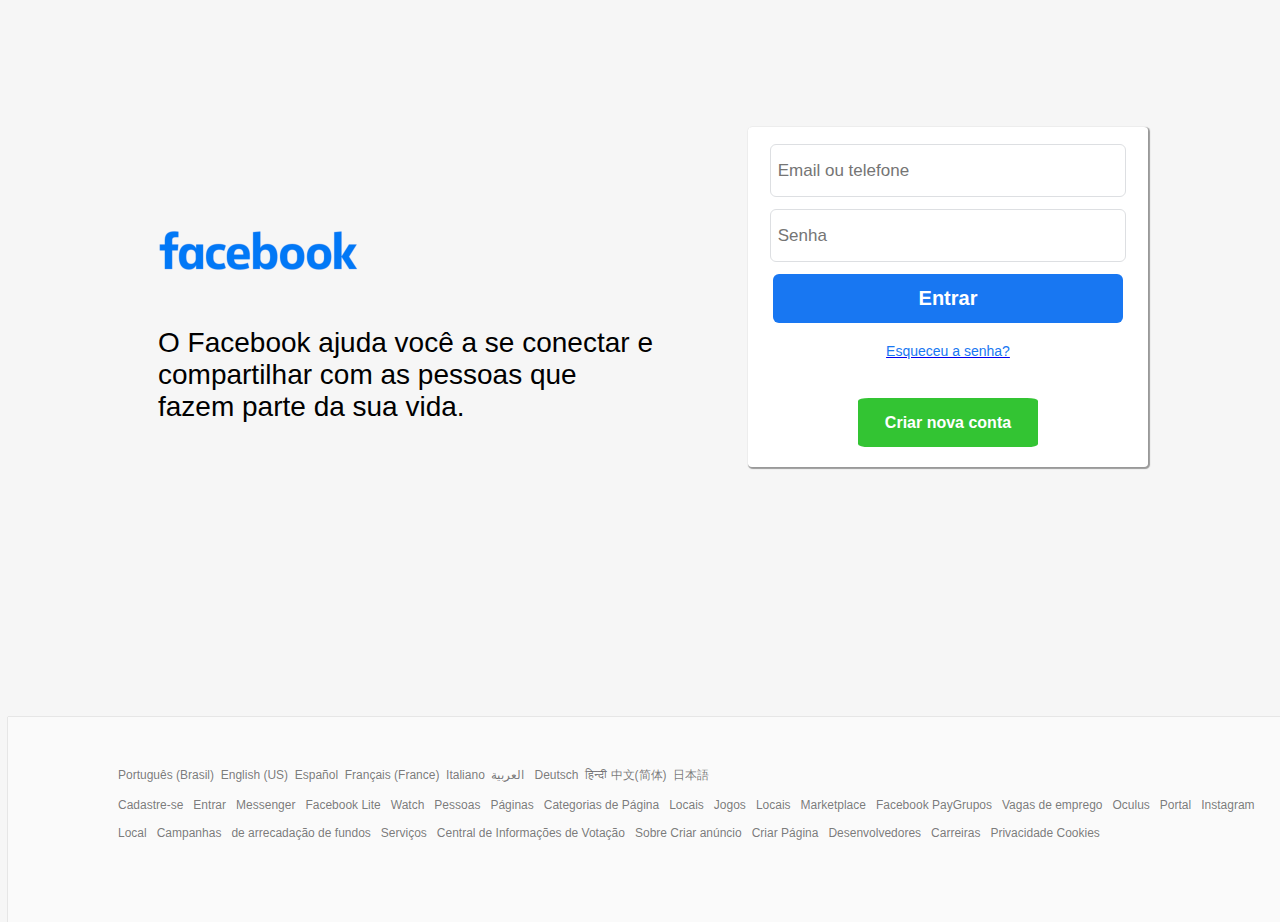
<file: index.html>
<!DOCTYPE html>
<html lang="pt-br">
<head>
	<meta charset="UTF-8">
	<meta http-equiv="X-UA-Compatible" content="IE=edge">
	<meta name="viewport" content="width=device-width, initial-scale=1.0">
	<link rel="stylesheet" href="style.css">
    <link rel="shortcut icon" href="facebook2.ico" type="image/x-icon">
	<title>Facebook - Entre ou Cadastre-se</title>
</head>
<body>
     

	<div id="principal">
		
		<div id="facebook">

	        <div>
			    <img src="Imagens/facebook-logo-200.png" alt="">
		   </div>

			<h2>O Facebook ajuda você a se conectar e compartilhar com as pessoas que fazem parte da sua vida.</h2>
			
			<div id="menu-entrar">
				<input id="email" type="text" id="email" placeholder=" Email ou telefone" autocomplete="off">
				<input id="senha" type="password" id="senha" placeholder=" Senha"> <br>
				<button id="entrar" value="entrar">Entrar</button>
				<a href="pag2.html" rel="next" target="_self"><p id="esqueceu">Esqueceu a senha?</p></a>
				<a href="pag3.html" rel="next" target="_self"><button id="novaconta">Criar nova conta</button></a>
			</div>

		</div>

	</div>

	<footer>
		<p id="letras-rodape">Português (Brasil)&nbsp; English (US)&nbsp;  Español&nbsp;  Français (France)&nbsp;  Italiano&nbsp;  العربية &nbsp; Deutsch&nbsp;  हिन्दी 中文(简体)&nbsp;  日本語 <br><br> Cadastre-se&nbsp;&nbsp; Entrar&nbsp;&nbsp; Messenger&nbsp;&nbsp; Facebook Lite&nbsp;&nbsp; Watch&nbsp;&nbsp; Pessoas&nbsp;&nbsp; Páginas&nbsp;&nbsp; Categorias de Página&nbsp;&nbsp; Locais&nbsp;&nbsp; Jogos &nbsp;&nbsp;Locais&nbsp;&nbsp; Marketplace&nbsp;&nbsp; Facebook PayGrupos&nbsp;&nbsp; Vagas de emprego&nbsp;&nbsp; Oculus&nbsp;&nbsp; Portal&nbsp;&nbsp; Instagram&nbsp;&nbsp;<br><br> Local&nbsp;&nbsp; Campanhas&nbsp;&nbsp; de arrecadação de fundos&nbsp;&nbsp; Serviços&nbsp;&nbsp; Central de Informações de Votação&nbsp;&nbsp; Sobre Criar anúncio&nbsp;&nbsp; Criar Página&nbsp;&nbsp; Desenvolvedores&nbsp;&nbsp; Carreiras&nbsp;&nbsp; Privacidade Cookies</p>
	</footer>

</body>
</html>
</file>
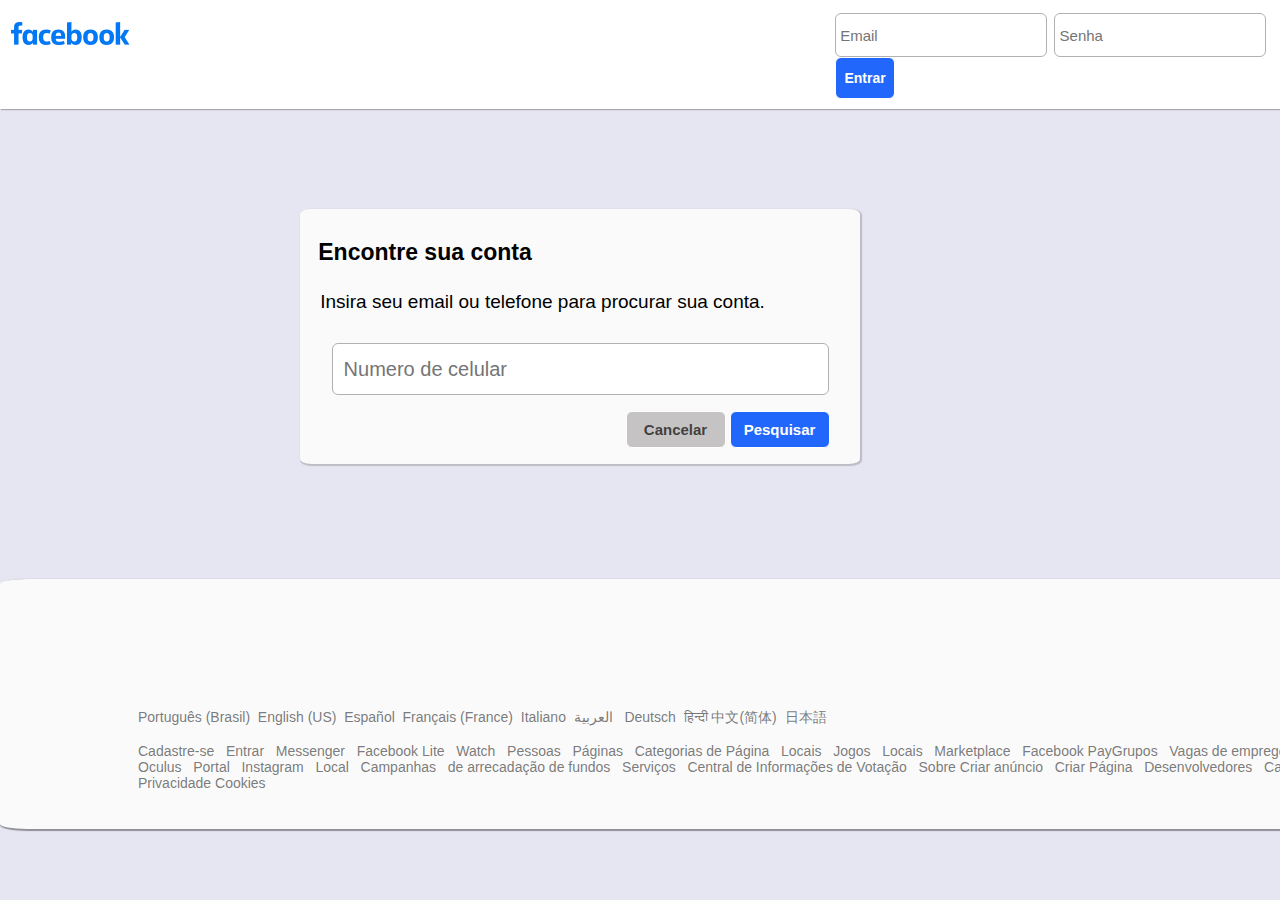
<file: pag2.html>
<!DOCTYPE html>
<html lang="pt-br">
<head>
	<meta charset="UTF-8">
	<meta http-equiv="X-UA-Compatible" content="IE=edge">
	<meta name="viewport" content="width=device-width, initial-scale=1.0">
	<link rel="stylesheet" href="style2.css">
	<link rel="shortcut icon" href="facebook2.ico" type="image/x-icon">
	<title>Esqueceu a senha?</title>              <!--Comentario em HTML5-->
</head>
<body>
    
	<div id="barra-branca">

		<div id="facebook-logo">
	    <img src="Imagens/Facebook-Logo-1.png" alt="">
		</div>

	        <div id="email-senha">
		        <input id="email" type="text" id="email" placeholder=" Email" autocomplete="off">
		        <input id="senha" type="password" id="senha" placeholder=" Senha">
		        <button id="entrar" value="entrar">Entrar</button>
			</div>

	</div>
    
    <div id="encontrar-senha">
		<p id="encontre">Encontre sua conta</p>
		<p id="insira">Insira seu email ou telefone para procurar sua conta.</p>
		<input id="numero" type="text" id="numero" placeholder="  Numero de celular" autocomplete="off"> <br>
		<button id="cancelar" value="cancelar">Cancelar</button>
		<button id="pesquisar" value="pesquisar">Pesquisar</button>	  
	</div>
  
	<footer>
		<p id="letras-rodape">Português (Brasil)&nbsp; English (US)&nbsp;  Español&nbsp;  Français (France)&nbsp;  Italiano&nbsp;  العربية &nbsp; Deutsch&nbsp;  हिन्दी 中文(简体)&nbsp;  日本語 <br><br> Cadastre-se&nbsp;&nbsp; Entrar&nbsp;&nbsp; Messenger&nbsp;&nbsp; Facebook Lite&nbsp;&nbsp; Watch&nbsp;&nbsp; Pessoas&nbsp;&nbsp; Páginas&nbsp;&nbsp; Categorias de Página&nbsp;&nbsp; Locais&nbsp;&nbsp; Jogos &nbsp;&nbsp;Locais&nbsp;&nbsp; Marketplace&nbsp;&nbsp; Facebook PayGrupos&nbsp;&nbsp; Vagas de emprego&nbsp;&nbsp; Oculus&nbsp;&nbsp; Portal&nbsp;&nbsp; Instagram&nbsp;&nbsp; Local&nbsp;&nbsp; Campanhas&nbsp;&nbsp; de arrecadação de fundos&nbsp;&nbsp; Serviços&nbsp;&nbsp; Central de Informações de Votação&nbsp;&nbsp; Sobre Criar anúncio&nbsp;&nbsp; Criar Página&nbsp;&nbsp; Desenvolvedores&nbsp;&nbsp; Carreiras&nbsp;&nbsp; Privacidade Cookies</p>
	</footer>



</body>
</html>
</file>
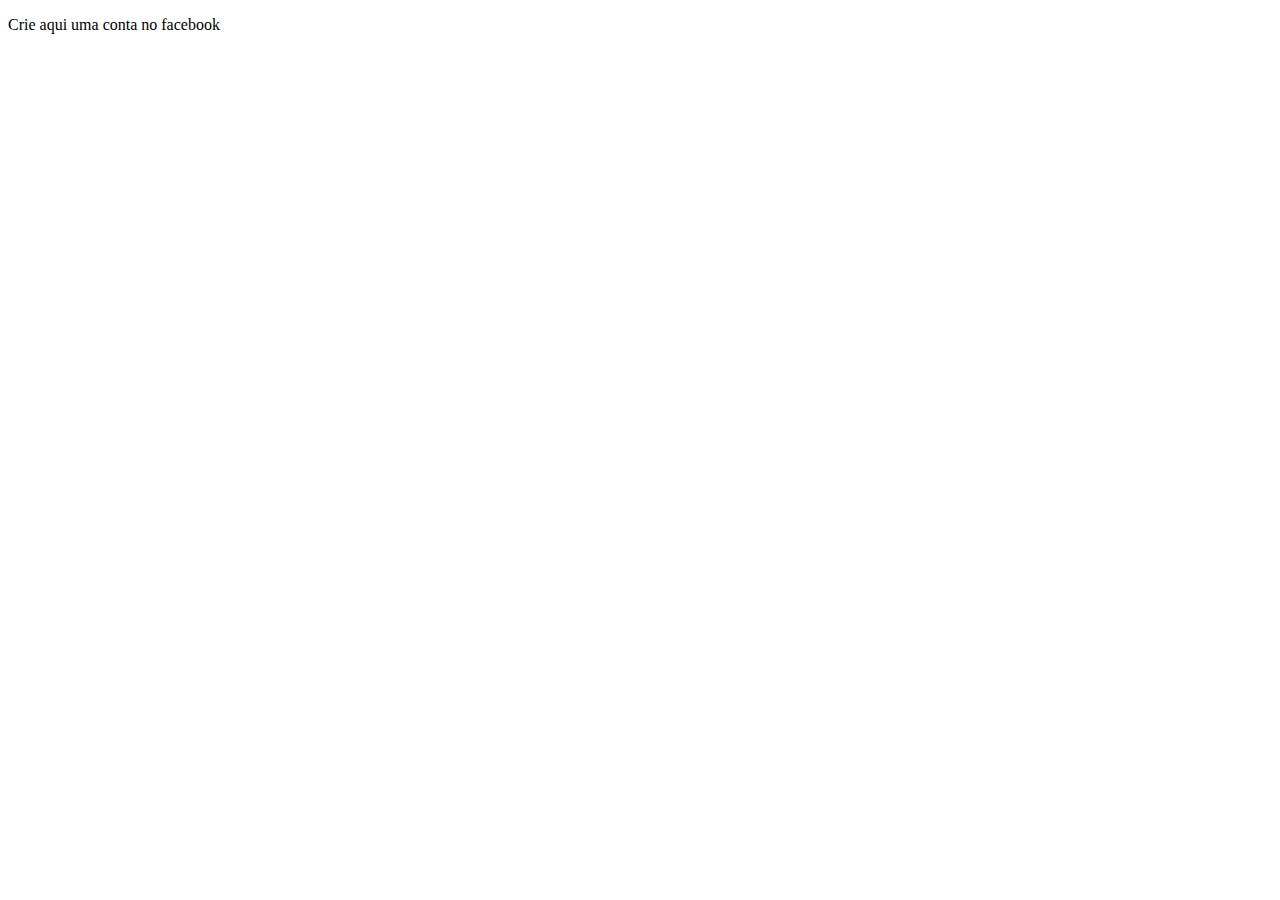
<file: pag3.html>
<!DOCTYPE html>
<html lang="en">
<head>
	<meta charset="UTF-8">
	<meta http-equiv="X-UA-Compatible" content="IE=edge">
	<meta name="viewport" content="width=device-width, initial-scale=1.0">
	<title>Criar nova conta</title>
</head>
<body>
	<p>Crie aqui uma conta no facebook</p>
</body>
</html>
</file>
<file: style.css>
body{
	
	background-color: rgba(240, 240, 240, 0.603); 
	
}

#principal{
	width: 1400px;
}


#facebook{
	width: 1300px;
}

#facebook img{
	font-family: Arial, Helvetica, sans-serif;
	color: rgb(36, 104, 231);
	font-size: 40pt;
	margin-top: 180px;
	margin-left: 150px;
}

#principal #facebook h2{
	float: left;
	font-family: Arial, Helvetica, sans-serif;
	font-size: 28px;
	margin-left: 150px;
	margin-top: 10px;
	font-weight: normal;
	line-height: 32px;
	width: 500px;
}


   #menu-entrar{
	float: right;
	margin-top: -190px;
	margin-right: 160px;
	display: block;
	text-align: center;
	background-color: white;
	width: 400px;
	height: 340px;
	box-shadow: 1px 1px 1px 1px rgb(0, 0, 0, 0.377);
	border-radius: 1%;
}

#email{
	width: 350px;
	height: 49px;
	font-size: 17px;
	border-radius: 6px;
	border: solid 1px #dddfe2;
	margin-top: 17px;
}

#senha{
	width: 350px;
	height: 49px;
	font-size: 17px;
	border-radius: 6px;
	border: solid 1px #dddfe2;
	margin-top: 12px;
}

#entrar{
	width: 350px;
	height: 49.13px;
	font-size: 20px;
	border-radius: 6px;
	border: solid 0.5px rgba(0, 0, 0, 0.438);
	background-color: #1877f2;
	border: none;
	color: white;
	font-family: Arial, Helvetica, sans-serif;
	margin-top: 12px;

}

p{
	color: #1877f2;
	font-family: Arial, Helvetica, sans-serif;
	border-bottom: #dddfe2;
}

#novaconta{
	background-color: rgb(51, 196, 51);
	border: none;
	border-radius: 6%;
	color: white;
	width: 180px;
	height: 49.13px;
	font-size: 16px;
	font-family: Arial, Helvetica, sans-serif;
	font-weight: 700;
	margin-top: 25px;
}

footer {
	float: right;
	margin-top: 400px;
	margin-right: 460px;
	display: block;
	text-align: left;
	position: absolute;
	background-color: rgb(250, 250, 250);
    width: 1400px;
	height: 205px;
	box-shadow: 1px 1px 1px 1px rgb(0, 0, 0, 0.377);
	
}

/*letras do rodapé*/
#letras-rodape {
	margin-left: 110px;
	margin-top: 50px;
	font-family: Arial, Helvetica, sans-serif;
	font-size: 12px;
	color: rgba(95, 95, 95, 0.829);

}

#entrar {
   font-weight: 700;
}

#esqueceu {
	margin-top: 20px;
	font-size: 14px;
}
</file>
<file: style2.css>
*{
	margin: 0;                     /*Comentario em CSS3*/
	padding: 0;
	}

body{
	background-color: rgba(212, 213, 233, 0.603);
}	


/*Bara branca com logo, email e senha*/
#barra-branca{
	font-family: Arial, Helvetica, sans-serif;
	color: rgb(34, 103, 252);
	font-size: 20pt;
	margin-top: 5px;
	margin-left: 150px;
	margin: 0 auto;
	background-color: rgb(255, 255, 255);
	box-shadow: 1px 1px 1px 0px rgba(65, 63, 63, 0.377);
	padding: 10px;
	padding-right: 13px 13px 13px;
    width: auto;
	display: block;
	
}
 
/*Logo do facebook*/
img{
	width: 120px;
	margin-top: -22px;
   
}

/*logo do facebook 2*/
#facebook-logo{
	margin-top: 8px;
}

/*menu de inform para senhas*/
#encontrar-senha{
	float: right;
	margin-top: 100px;
	margin-right: 420px;
	display: block;
	text-align: center;
	background-color: rgb(250, 250, 250);
	width: 560px;
	height: 255px;
	box-shadow: 1px 1px 1px 1px rgba(119, 119, 119, 0.377);
	border-radius: 2%;
}

/*Barra com numero de celular*/
#numero{
	width: 495px;
	height: 50px;
	font-size: 20px;
	border-radius: 6px;
	border: solid 1px #b1b1b1;
	margin-top: 30px;
	
}

/*Botão cancelar*/
#cancelar{
	color: rgba(27, 27, 27, 0.808);
	background-color: rgb(197, 195, 195);
	font-size: 15px;
	font-weight: 600;
	border-radius: 6px;
	border: solid 1px #ffffff;
	margin-top: 16px;
	margin-left: 295px;
	width: 100px;
	height:37px;
}

/*Botão pesquisar*/
#pesquisar{
	color: white;
	background-color: rgb(34, 103, 252);
	font-size: 15px;
	font-weight: 600;
	border-radius: 6px;
	border: solid 1px #ffffff;
	width: 100px;
	height: 37px;
}

/*Paragrafo insira*/
#insira {
	font-size: 19px;
	font-family: Arial, Helvetica, sans-serif;
	margin-top: 25px;
	margin-right: 75px;
	
	
}

/*Paragrafo encontre*/
#encontre {
	font-family: Arial, Helvetica, sans-serif;
	font-size: 23px;
	font-weight: 700;
	margin-right: 310px;
	margin-top: 30px;

}

/*Barras superior de email e senha*/
#email-senha{
	margin-left: 825px;
	margin-top: -65px;
}

/*Barra de email superior*/
#email {
	width: 210px;
	height: 42px;
	font-size: 15px;
	border-radius: 6px;
	border: solid 1px #b1b1b1;
}

/*Barra de senha superior*/
#senha {
	width: 210px;
	height: 42px;
	font-size: 15px;
	border-radius: 6px;
	border: solid 1px #b1b1b1;
}

/*Botão de entrar superior*/
#entrar {
	color: white;
	background-color: rgb(34, 103, 252);
	font-size: 14px;
	border-radius: 6px;
	border: solid 1px #ffffff;
	width: 60px;
	height: 42px;
	font-weight: 700;
}

/*rodapé*/
footer {
	float: right;
	margin-top: 470px;
	margin-right: 460px;
	display: block;
	text-align: left;
	position: absolute;
	background-color: rgb(250, 250, 250);
    width: 1349px;
	height: 250px;
	box-shadow: 1px 1px 1px 1px rgb(0, 0, 0, 0.377);
	border-radius: 2%;
}

/*letras do rodapé*/
#letras-rodape {
	margin-left: 138px;
	margin-top: 130px;
	font-family: Arial, Helvetica, sans-serif;
	font-size: 14px;
	color: rgba(95, 95, 95, 0.829);

}
</file>
